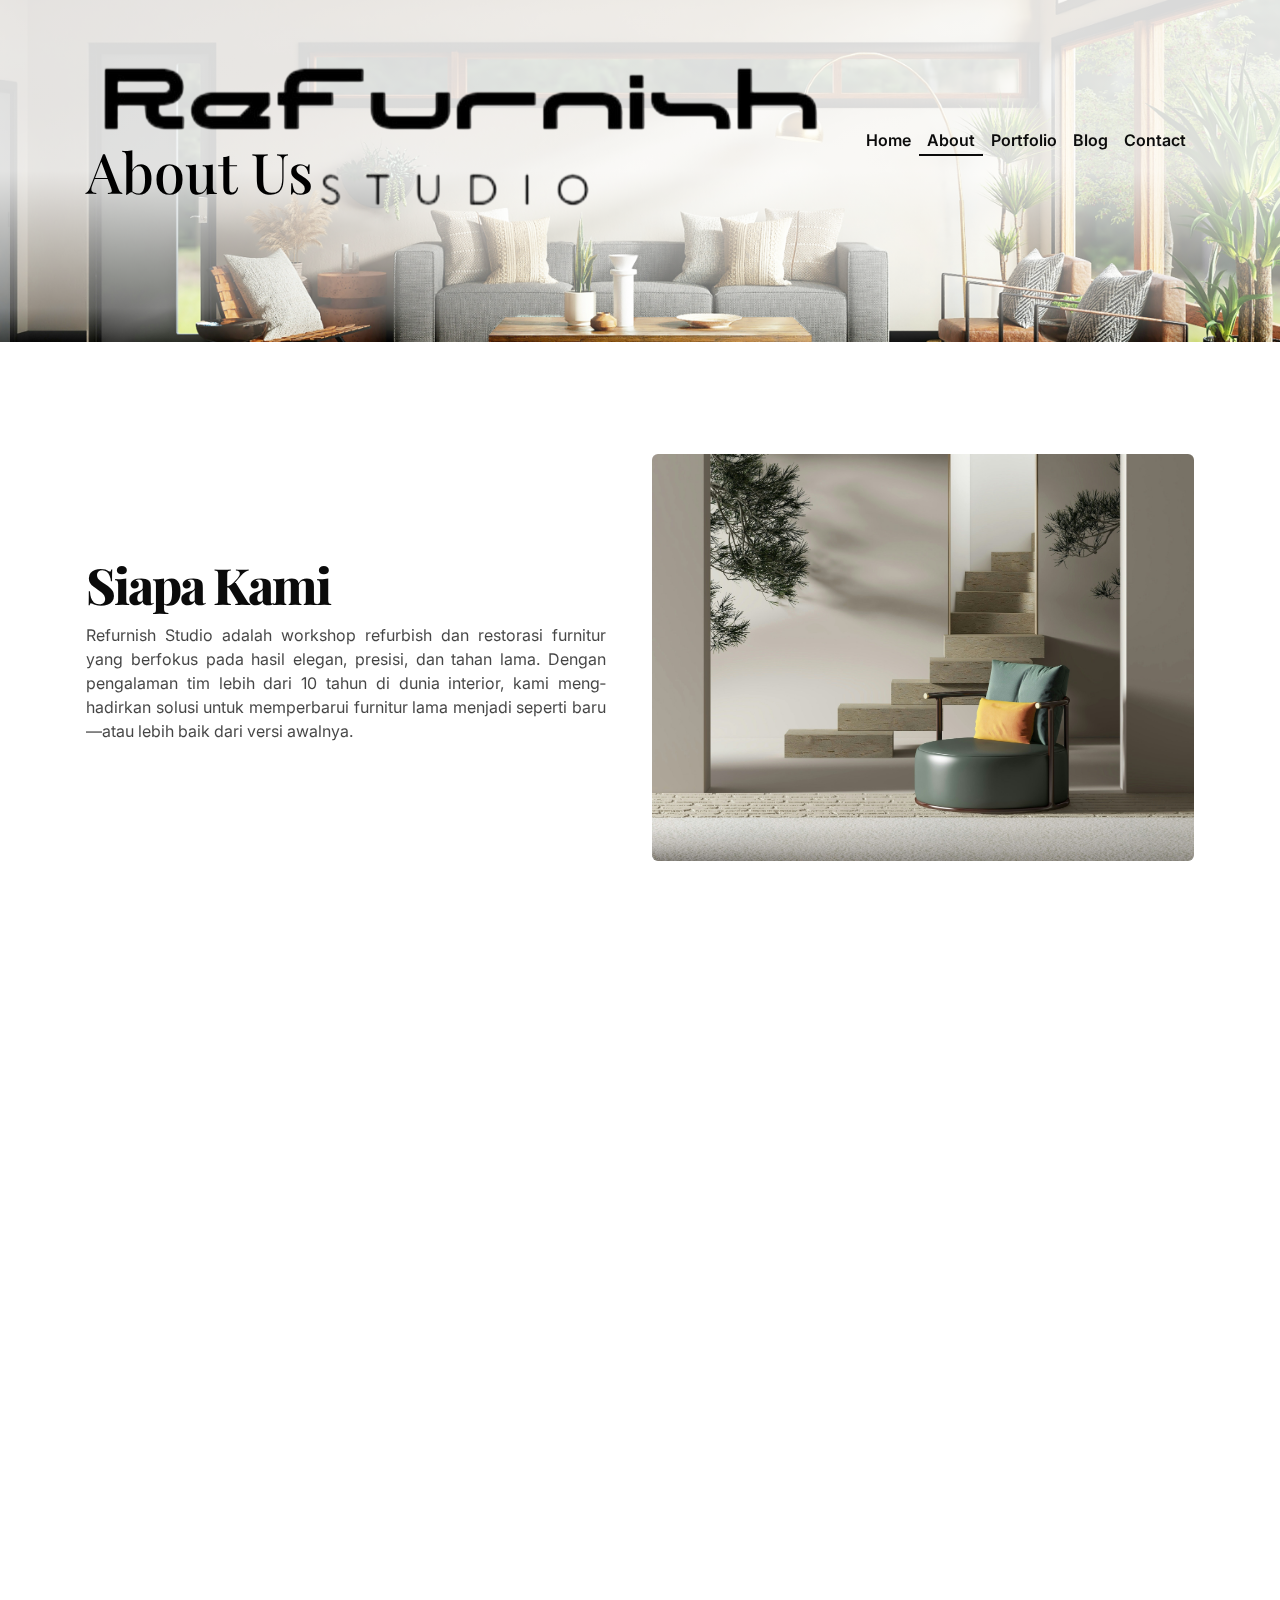
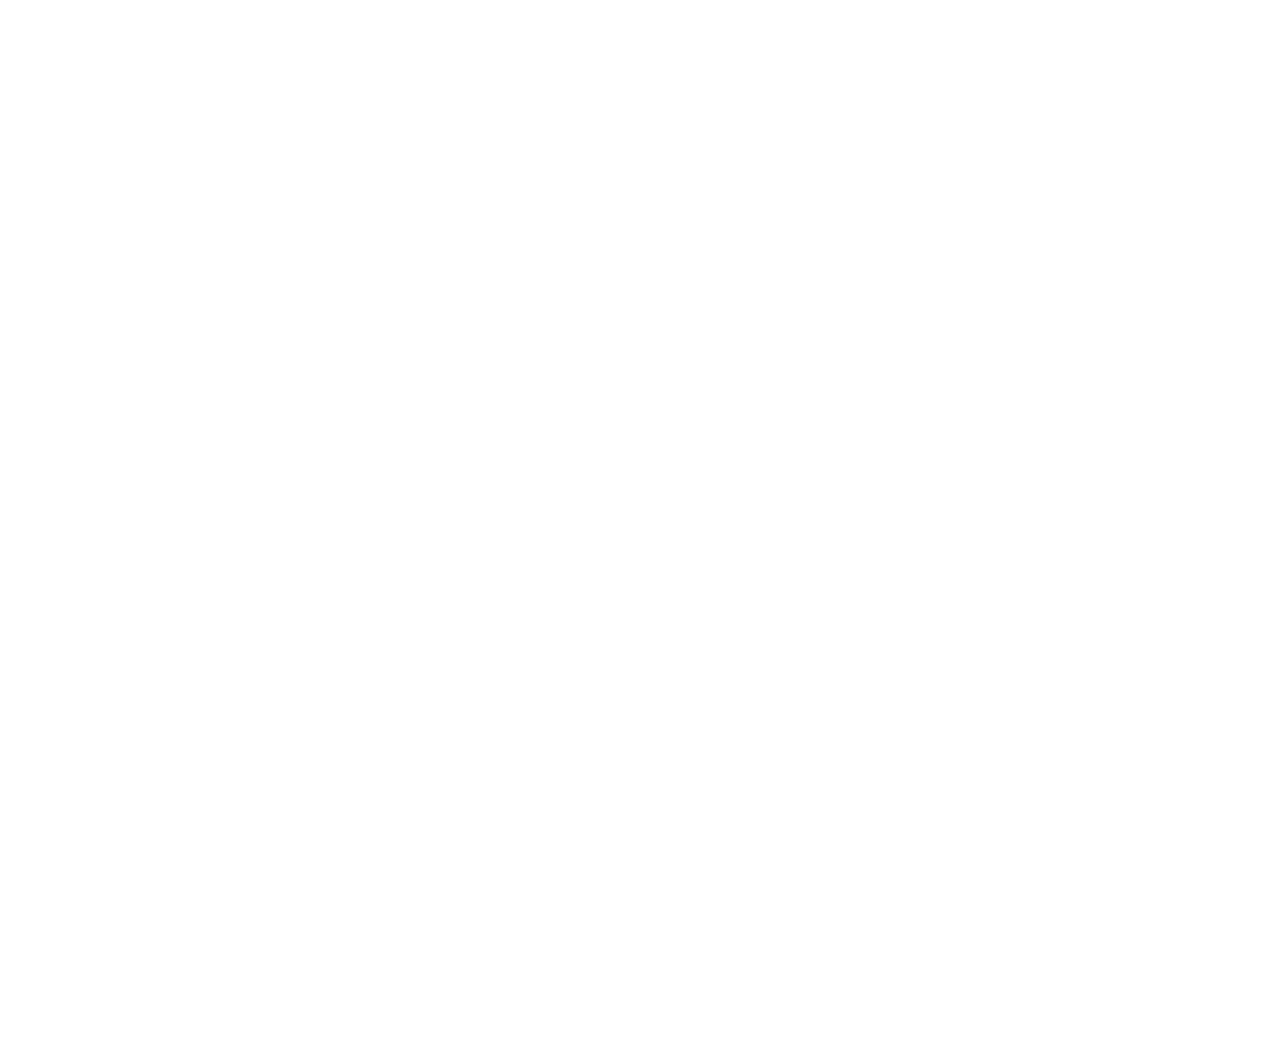
<file: about.html>
<!doctype html>
<html lang="en">
<head>
<meta charset="utf-8">
<meta name="viewport" content="width=device-width,initial-scale=1">
<title>About — Refurnish Studio</title>
<link rel="stylesheet" href="css/responsive.css">
<link href="https://cdn.jsdelivr.net/npm/bootstrap@5.3.0/dist/css/bootstrap.min.css" rel="stylesheet">
<link href="https://unpkg.com/aos@2.3.1/dist/aos.css" rel="stylesheet">
<link href="https://fonts.googleapis.com/css2?family=Inter:wght@300;400;600;800&family=Playfair+Display:wght@600;700&display=swap" rel="stylesheet">
<style>
:root{
            --text:#0b0b0b;
            --muted:#636363;
            --accent:#000;
            --space: clamp(18px, 2.5vw, 40px);
            --container-pad: 6rem;
        }
        html,body{height:100%;}
        body {
            font-family: "Inter", Arial, sans-serif;
            margin:0;
            padding:0;
            color:var(--text);
            background:#fff;
            -webkit-font-smoothing:antialiased;
            -moz-osx-font-smoothing:grayscale;
        }

        /* NAV - transparent, minimal */
        .navbar{
            background: transparent;
            position: absolute;
            top: 0;
            left: 0;
            right: 0;
            z-index: 50;
            padding: 1rem 0;
            transition: background .25s ease, backdrop-filter .25s ease;
        }
        .navbar.scrolled{
            background: rgba(255,255,255,0.95);
            backdrop-filter: blur(6px);
            box-shadow: 0 6px 18px rgba(15,15,15,0.06);
            /* make navbar stick to top when scrolled */
            position: fixed;
            top: 0;
            left: 0;
            right: 0;
            z-index: 9999;
            padding: .6rem 0;
        }
        .navbar-brand{ font-family: "Playfair Display", serif; font-weight:700; color:var(--text); letter-spacing: -0.5px; font-size:1.1rem;}
        .nav-link{ color:var(--text) !important; font-weight:600; padding: .6rem 1rem; }
        /* underline animation on hover / active */
        .nav-link{ position:relative; overflow:visible; }
        .nav-link::after{
            content: '';
            position: absolute;
            left: 50%;
            bottom: 6px;
            transform: translateX(-50%) scaleX(0);
            transform-origin: center;
            width: 100%;
            height: 2px;
            background: var(--text);
            transition: transform .18s ease, opacity .18s ease;
            opacity: 0;
        }
        .nav-link:hover::after, .nav-link:focus::after, .nav-link.active::after{
            transform: translateX(-50%) scaleX(1);
            opacity: 1;
        }

        /* HERO - left aligned, big typographic scale */
        .parallax-hero {
            /* Use local hero image for reliable loading */
            background-image: url('images/hero.jpg');
            background-repeat: no-repeat;
            background-color: #f5f5f5; /* fallback color while image loads */
            background-size: cover;
            background-position: center;
            min-height: 80vh;
            display:flex;
            align-items:center;
            color:var(--text);
            position:relative;
        }
        /* Parallax header */
        .parallax-hero{ background-image:url('images/hero.jpg'); background-size:cover; background-position:center; min-height:38vh; display:flex; align-items:center; position:relative; }
        .parallax-hero::before{ content:''; position:absolute; inset:0; background: linear-gradient(180deg, rgba(255,255,255,0.85) 50%, rgba(255,255,255,0.35) 90%, rgba(0,0,0,0) 100%); z-index:1; }
        .page-header{ position:relative; z-index:2; padding:4rem 0; color:#000000; }
        .page-title{ font-family:"Playfair Display", serif; font-size: clamp(28px, 6vw, 56px); margin:0; }
        .page-sub{ color:rgba(0, 0, 0, 0.9); max-width:780px; }
        
        .hero-intro p{ color:var(--text); font-size:1.05rem; margin-bottom:1.25rem; }
        .hero-intro .lead{ color:var(--text); font-size:1.05rem; margin-bottom:0.8rem; }
        .feature-list{ margin-top:1rem; color:var(--text); font-size:0.95rem; display:flex; gap:1.25rem; flex-wrap:wrap; list-style:none; padding:0; }
        .feature-list li{ display:flex; align-items:center; background: rgba(255,255,255,0.9); padding:6px 10px; border-radius:6px; box-shadow: 0 2px 6px rgba(10,10,10,0.03); }
        .feature-list li::before{ content:'•'; margin-right:8px; color:var(--text); font-weight:700; }

        /* Button - minimal outlined */
        .btn-custom {
            background:transparent;
            color:var(--text);
            border:1px solid var(--text);
            border-radius:2px;
            padding:10px 22px;
            font-weight:700;
            text-transform:uppercase;
            letter-spacing:1px;
            transition: background .18s ease, color .18s ease, transform .08s;
        }
        .btn-custom:hover{ background:var(--text); color:#fff; transform:translateY(-1px); }

        /* Sections - more whitespace, remove heavy overlays */
        .parallax-section { background-size:cover; background-position:center; min-height:60vh; display:flex; align-items:center; position:relative; }
        .parallax-section::before{ display:none; } /* keep imagery clean */

         /* About us layout - large left heading with right-side list */
        .about-section { background:#fff; color:#000; padding:6rem 0; }
        .about-hero { font-family: "Playfair Display", serif; font-weight:800; font-size: clamp(48px, 12vw, 50px); margin:0; letter-spacing:-2px; }
        .about-hero small { font-size: .35em; opacity:.8; vertical-align:super; margin-left:.25rem; }
        .about-desc { color:rgba(7, 7, 7, 0.75); max-width:520px; margin-left:0; margin-top:.5rem; text-align:justify; }
        /* mobile adjustments */
        @media (max-width:992px){
            .services-section{ padding:3rem 0; }
            .about-hero{ font-size: clamp(34px, 10vw, 80px); text-align:center; }
        }

        /* Services layout - grid cards */
        .services-section { background:#fff; color:#000; padding:3rem 0; }
        .services-hero { font-family: "Playfair Display", serif; font-weight:800; font-size: clamp(48px, 12vw, 70px); margin:0; letter-spacing:-2px; }
        .services-hero small { font-size: .35em; opacity:.8; vertical-align:super; margin-left:.25rem; }
        .service-card { background: #fff; border-radius: 12px; overflow: hidden; box-shadow: 0 6px 18px rgba(0,0,0,0.08); transition: transform .2s ease, box-shadow .2s ease; margin-bottom: 2rem; padding: 2rem; text-align: center; }
        .service-card:hover { transform: translateY(-6px); box-shadow: 0 12px 32px rgba(0,0,0,0.12); }
        .service-icon { font-size: 3rem; margin-bottom: 1rem; }
        .service-title { font-weight:700; font-size: 1.25rem; margin-bottom: 0.5rem; }
        .service-desc { color:rgba(7, 7, 7, 0.75); font-size: 0.95rem; line-height: 1.5; }
        /* mobile adjustments */
        @media (max-width:992px){
            .services-section{ padding:3rem 0; }
            .services-hero{ font-size: clamp(34px, 10vw, 80px); text-align:center; }
            .service-desc{ margin-left:0; text-align:left; }
            .service-index{ width:48px; flex:0 0 48px; }
        }

         /* portfolio layout - large left heading with right-side list */
        .portfolio-section { background:#fff; color:#000; padding:6rem 0; }
        .portfolio-hero { font-family: "Playfair Display", serif; font-weight:800; font-size: clamp(48px, 12vw, 50px); margin:0; letter-spacing:-2px; }
        .portfolio-hero small { font-size: .35em; opacity:.8; vertical-align:super; margin-left:.25rem; }
        .portfolio-desc { color:rgba(7, 7, 7, 0.75); max-width:520px; margin-left:0; margin-top:.35rem; text-align:left; }
        /* mobile adjustments */
        @media (max-width:992px){
            .services-section{ padding:3rem 0; }
            .about-hero{ font-size: clamp(34px, 10vw, 80px); text-align:center; }
        }

        .container.my-5{ padding-top:4rem; padding-bottom:4rem; }

        /* Portfolio - grid, no rounding */
        .portfolio-img { width:100%; height:260px; object-fit:cover; border-radius:0; display:block; }

        /* Testimonials - minimal card */
        .testimonial{ background:transparent; padding:1.25rem 0; border-bottom:1px solid #eee; color:var(--muted); margin-bottom:0.5rem; }

        /* Contact layout */
        .contact-section { padding: 5rem 0; }
        .contact-left { padding-right: 3rem; }
        .contact-left h2 { font-family: "Playfair Display", serif; font-weight:800; font-size:2rem; letter-spacing:1px; }
        .contact-sub { color:var(--muted); margin-bottom:1.25rem; font-size:1.05rem; }
        .contact-group h5 { font-weight:700; margin-top:1.25rem; margin-bottom:.5rem; }
        .contact-group p { margin:0 0 .6rem 0; color:var(--text); }
        .contact-map iframe { width:100%; height:520px; border:0; border-radius:8px; box-shadow: 0 8px 30px rgba(10,10,10,0.08); }
        .social-icons a { display:inline-block; width:38px; height:38px; line-height:38px; text-align:center; border-radius:6px; background:#111; color:#fff; margin-right:8px; }
        @media (max-width:768px){
            .parallax-hero { min-height:60vh; }
            .hero-intro h1{ font-size: clamp(28px, 10vw, 44px); }
            .navbar{ position:fixed; }
        }
        @media (max-width:992px){ .contact-left { padding-right:0; margin-bottom:1.5rem; } .contact-map iframe{ height:360px; } }

        /* Process / Alur Kerja */
        .process-section { padding:3rem 0; }
        .process-head { display:flex; align-items:flex-end; gap:1rem; margin-bottom:2rem; }
        .process-head h2{ font-family:"Playfair Display", serif; margin:0; font-size: clamp(28px,6vw,48px); }
        .process-steps{ position:relative; display:flex; gap:1.5rem; align-items:flex-start; justify-content:space-between; flex-wrap:wrap; padding:1rem 0 0 0; }
        .process-steps::before{ content:''; position:absolute; left:3rem; right:3rem; top:40px; height:2px; border-top:2px dashed rgba(0,0,0,0.07); z-index:1; }
        .step{ position:relative; z-index:2; flex:1 1 160px; min-width:140px; text-align:center; padding:0 1rem; }
        .step-icon{ width:64px; height:64px; border-radius:50%; background:#fff; display:inline-flex; align-items:center; justify-content:center; font-weight:800; color:var(--text); border:1px solid rgba(0,0,0,0.06); box-shadow:0 6px 18px rgba(10,10,10,0.04); margin-bottom:.65rem; }
        .step-title{ font-weight:700; margin:6px 0; font-size:1rem; }
        .step-desc{ color:var(--muted); font-size:.95rem; margin:0; }
        @media (max-width:768px){ .process-steps::before{ left:20px; right:20px; top:44px; } .step-icon{ width:54px; height:54px; } .step{ text-align:left; display:flex; gap:1rem; align-items:flex-start; } .step-title{ margin-top:6px; }
        }
     </style>
 </head>
 <body>
    <nav class="navbar navbar-expand-lg navbar-light">
        <div class="container">
            <a class="navbar-brand" href="index.html" data-aos="fade-down"><img src="images/logo.png" alt="Refurnish Studio" style="height: 2.1rem;"></a>
            <button class="navbar-toggler" type="button" data-bs-toggle="collapse" data-bs-target="#navbarNav" aria-controls="navbarNav" aria-expanded="false" aria-label="Toggle navigation">
                <span class="navbar-toggler-icon"></span>
            </button>
            <div class="collapse navbar-collapse" id="navbarNav">
                <ul class="navbar-nav ms-auto">
                    <li class="nav-item"><a class="nav-link " href="index.html" data-aos="fade-down" data-aos-delay="100">Home</a></li>
                    <li class="nav-item"><a class="nav-link active" href="about.html" data-aos="fade-down" data-aos-delay="200">About</a></li>
                    <li class="nav-item"><a class="nav-link" href="portfolio.html" data-aos="fade-down" data-aos-delay="400">Portfolio</a></li>
                    <li class="nav-item"><a class="nav-link" href="blog.html" data-aos="fade-down" data-aos-delay="500">Blog</a></li>
                    <li class="nav-item"><a class="nav-link" href="#contact" data-aos="fade-down" data-aos-delay="600">Contact</a></li>
                </ul>
            </div>
        </div>
    </nav>
    <script>
        // small script to toggle navbar background on scroll (match index)
        (function(){
            const nav = document.querySelector('.navbar');
            if(!nav) return;
            const onScroll = () => {
                if(window.scrollY > 40) {
                    if(!nav.classList.contains('scrolled')) {
                        document.body.style.paddingTop = nav.offsetHeight + 'px';
                    }
                    nav.classList.add('scrolled');
                } else {
                    nav.classList.remove('scrolled');
                    document.body.style.paddingTop = '';
                }
            };
            document.addEventListener('scroll', onScroll, {passive:true});
            window.addEventListener('resize', () => {
                if(nav.classList.contains('scrolled')) document.body.style.paddingTop = nav.offsetHeight + 'px';
            });
            onScroll();
        })();
    </script>
<header class="parallax-hero">
    <div class="container page-header" data-aos="fade-up">
        <h1 class="page-title">About Us</h1>
            </div>
</header>
<!-- about us section -->
 <div class="container my-5" data-aos="fade-up">
        <div class="row align-items-center">
            <div class="col-md-6" data-aos="fade-right">
                <h2 class="about-hero">Siapa Kami</h2>
                <p class="about-desc">Refurnish Studio adalah workshop refurbish dan restorasi furnitur yang berfokus pada hasil elegan, presisi, dan tahan lama. Dengan pengalaman tim lebih dari 10 tahun di dunia interior, kami menghadirkan solusi untuk memperbarui furnitur lama menjadi seperti baru—atau lebih baik dari versi awalnya.</p>
            </div>
            <div class="col-md-6" data-aos="fade-left">
                <img src="images/about.jpg" alt="About Us" class="img-fluid rounded">
            </div>
        </div>
    </div>

<!-- --- Services Section --- -->

    <section id="services" class="services-section" data-aos="fade-up">
        <div class="container">
            <div class="row justify-content-center">
                <div class="col-12 text-center mb-5">
                    <h2 class="services-hero">Services</h2>
                </div>
            </div>
            <div class="row gx-3 gy-4">
                <div class="col-lg-3 col-md-6">
                    <div class="service-card" data-aos="fade-up" data-aos-delay="100">
                        <div class="service-icon">🔧</div>
                        <div class="service-title">Refurnish Kayu</div>
                        <div class="service-desc">Repaint duco, repair, penggantian material, perbaikan struktur.</div>
                    </div>
                </div>
                <div class="col-lg-3 col-md-6">
                    <div class="service-card" data-aos="fade-up" data-aos-delay="200">
                        <div class="service-icon">🛋️</div>
                        <div class="service-title">Re-Upholstery (Ganti Kain + Busa)</div>
                        <div class="service-desc">Sofa, kursi makan, headboard, dan layanan penggantian busa/kain profesional.</div>
                    </div>
                </div>
                <div class="col-lg-3 col-md-6">
                    <div class="service-card" data-aos="fade-up" data-aos-delay="300">
                        <div class="service-icon">🎨</div>
                        <div class="service-title">Repaint / Refinishing</div>
                        <div class="service-desc">Finishing matte, satin, gloss, dan natural wood untuk hasil rapi dan tahan lama.</div>
                    </div>
                </div>
                <div class="col-lg-3 col-md-6">
                    <div class="service-card" data-aos="fade-up" data-aos-delay="400">
                        <div class="service-icon">⚙️</div>
                        <div class="service-title">Custom Modifikasi Furnitur</div>
                        <div class="service-desc">Tambah rak, pemendekan, penggantian kaki, atau redesign minor sesuai kebutuhan.</div>
                    </div>
                </div>

                <!-- Put button inside a column to avoid row overflow on small screens -->
                <div class="col-12 text-center">
                    <a href="https://wa.me/6282130001889" class="btn btn-custom btn-lg me-3">Cek Harga & Konsultasi</a>
                </div>
            </div>
        </div>
    </section>

<!-- Process / Alur Kerja -->
    <section id="process" class="process-section" data-aos="fade-up">
        <div class="container">
            <div class="process-head">
                <h2>Process</h2>
                <p class="mb-0" style="color:var(--muted);">Alur Kerja</p>
            </div>
            <div class="process-steps">
                <div class="step" data-aos="fade-up" data-aos-delay="100">
                    <div class="step-icon">1</div>
                    <div class="step-title">Kirim foto + ukuran</div>
                    <p class="step-desc">Kirim foto furnitur dan ukuran lengkap untuk estimasi awal.</p>
                </div>

                <div class="step" data-aos="fade-up" data-aos-delay="150">
                    <div class="step-icon">2</div>
                    <div class="step-title">Estimasi harga</div>
                    <p class="step-desc">Kami berikan perkiraan biaya berdasarkan gambar dan ukuran.</p>
                </div>

                <div class="step" data-aos="fade-up" data-aos-delay="200">
                    <div class="step-icon">3</div>
                    <div class="step-title">Survey (opsional)</div>
                    <p class="step-desc">Kunjungan survey bila diperlukan untuk detail teknis dan akses.</p>
                </div>

                <div class="step" data-aos="fade-up" data-aos-delay="250">
                    <div class="step-icon">4</div>
                    <div class="step-title">Proses workshop</div>
                    <p class="step-desc">Pengerjaan di workshop oleh tim tukang berpengalaman.</p>
                </div>

                <div class="step" data-aos="fade-up" data-aos-delay="300">
                    <div class="step-icon">5</div>
                    <div class="step-title">QC + pengiriman kembali</div>
                    <p class="step-desc">Quality control dan pengiriman kembali ke lokasi Anda.</p>
                </div>
            </div>
        </div>
    </section>

<!-- contact section -->
<section id="contact" class="contact-section bg-light">
        <div class="container">
            <div class="row align-items-start">
                <div class="col-lg-5 contact-left" data-aos="fade-right">
                    <h2>CONTACT US</h2>
                    <p class="contact-sub">Let's Create Together</p>

                    <div class="contact-group">
                        <h5>Get In Touch</h5>
                        <p>082130001889</p>
                        <p>Instagram: refurnish.studio</p>
                    </div>

                    <div class="contact-group">
                        <h5>Address</h5>
                        <p>Jl. Ciwaruga No.10, Ciwaruga, Kec. Parongpong,<br>Kabupaten Bandung Barat, Jawa Barat 40559</p>
                    </div>

                    <div class="contact-group">
                        <h5>Hours</h5>
                        <p>Monday – Sunday&nbsp;&nbsp; : &nbsp;08:00 – 17:00</p>
                    </div>

                </div>

                <div class="col-lg-7 contact-map" data-aos="fade-left">
                    <iframe src="https://www.google.com/maps?q=Jl.%20Ciwaruga%20No.10%2C%20Ciwaruga%2C%20Parongpong%2C%20Bandung%20Barat%20Indonesia&output=embed" allowfullscreen="" loading="lazy" referrerpolicy="no-referrer-when-downgrade"></iframe>
                </div>
            </div>
        </div>
    </section>

<footer class="bg-dark text-white text-center py-4">
        <div class="container">
            <p>&copy; 2025 Refurnish Studio. All rights reserved.</p>
            <div>
                <a href="https://www.instagram.com/refurnish.studio/?utm_source=ig_web_button_share_sheet" class="text-white me-3">Instagram</a>
            </div>
        </div>
    </footer>

<script src="https://unpkg.com/aos@2.3.1/dist/aos.js"></script>
<script>AOS.init();</script>
<script src="https://cdn.jsdelivr.net/npm/bootstrap@5.3.0/dist/js/bootstrap.bundle.min.js"></script>
</body>
</html>
</file>
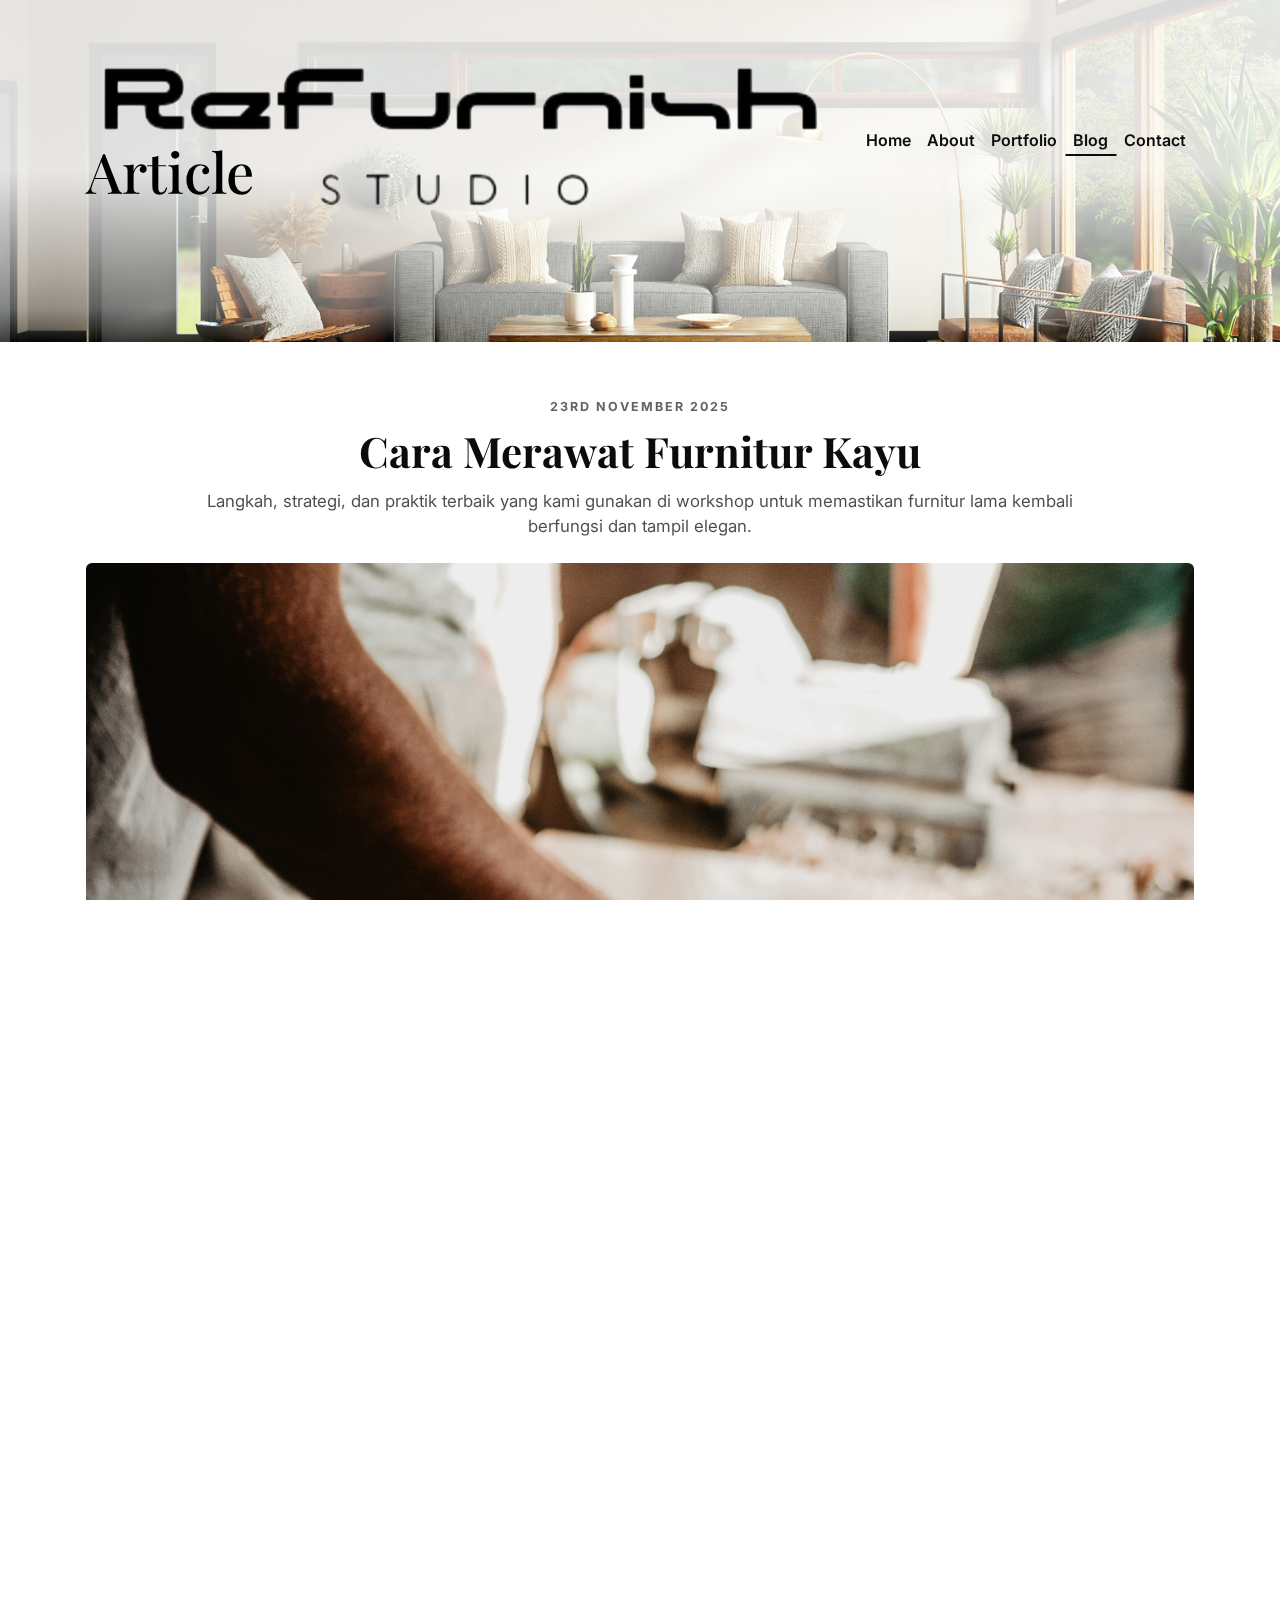
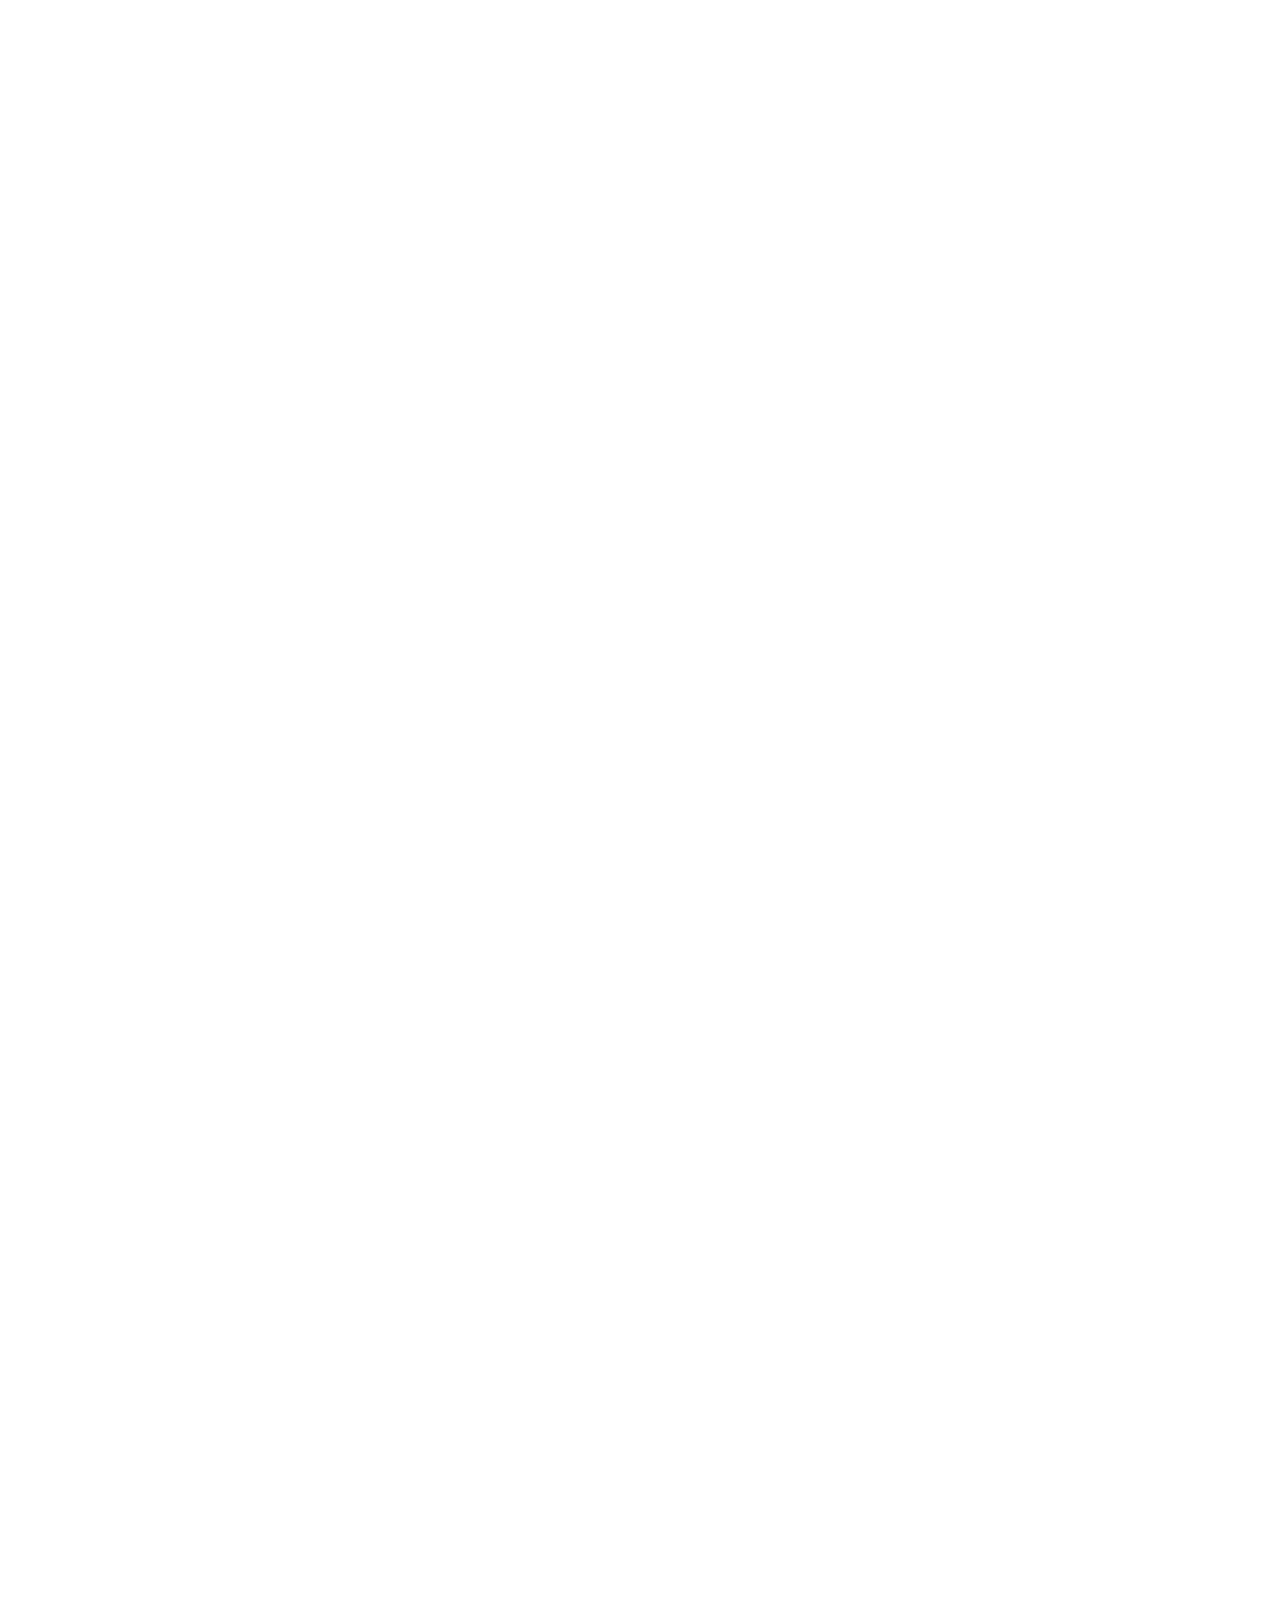
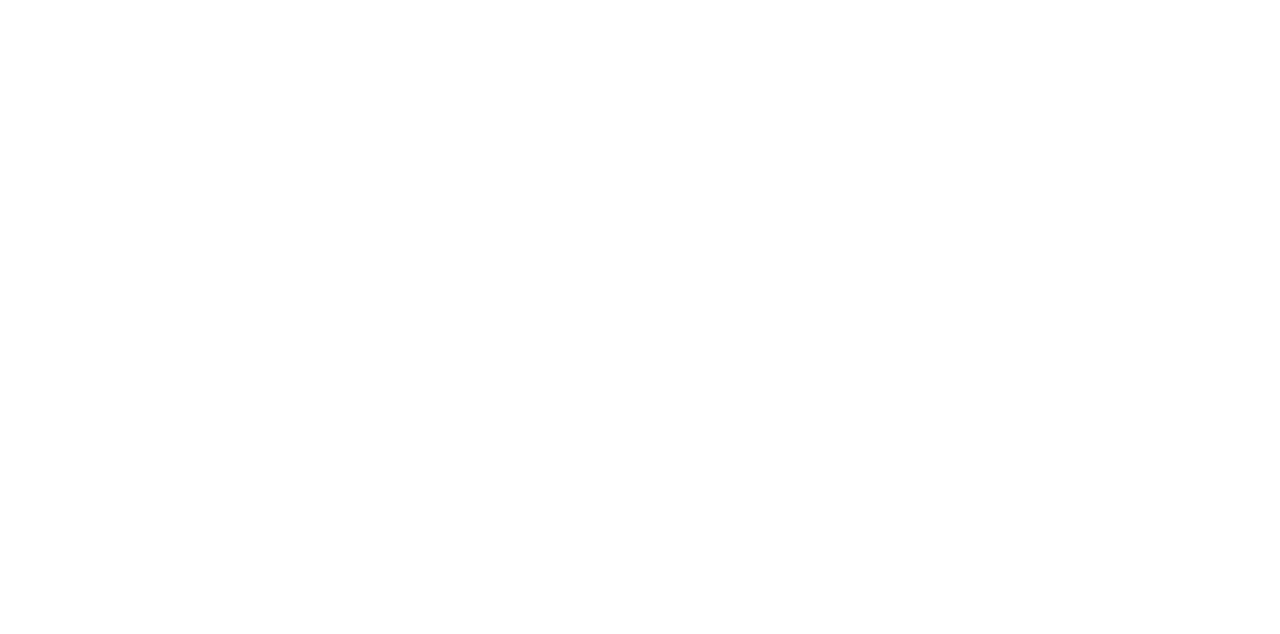
<file: article.html>
<!doctype html>
<html lang="en">
<head>
<meta charset="utf-8">
<meta name="viewport" content="width=device-width,initial-scale=1">
<title>Article — Refurnish Studio</title>
<link rel="stylesheet" href="css/responsive.css">
<link href="https://cdn.jsdelivr.net/npm/bootstrap@5.3.0/dist/css/bootstrap.min.css" rel="stylesheet">
<link href="https://unpkg.com/aos@2.3.1/dist/aos.css" rel="stylesheet">
<link href="https://fonts.googleapis.com/css2?family=Inter:wght@300;400;600;800&family=Playfair+Display:wght@600;700&display=swap" rel="stylesheet">
<style>
:root{
    --text:#0b0b0b;
    --muted:#636363;
    --accent:#000;
    --space: clamp(18px, 2.5vw, 40px);
    --container-pad: 6rem;
}
html,body{height:100%;}
body {
    font-family: "Inter", Arial, sans-serif;
    margin:0;
    padding:0;
    color:var(--text);
    background:#fff;
    -webkit-font-smoothing:antialiased;
    -moz-osx-font-smoothing:grayscale;
}

/* NAV - transparent, minimal (kept same as source) */
.navbar{
    background: transparent;
    position: absolute;
    top: 0;
    left: 0;
    right: 0;
    z-index: 50;
    padding: 1rem 0;
    transition: background .25s ease, backdrop-filter .25s ease;
}
.navbar.scrolled{
    background: rgba(255,255,255,0.95);
    backdrop-filter: blur(6px);
    box-shadow: 0 6px 18px rgba(15,15,15,0.06);
    position: fixed;
    top: 0;
    left: 0;
    right: 0;
    z-index: 9999;
    padding: .6rem 0;
}
.navbar-brand{ font-family: "Playfair Display", serif; font-weight:700; color:var(--text); letter-spacing: -0.5px; font-size:1.1rem;}
.nav-link{ color:var(--text) !important; font-weight:600; padding: .6rem 1rem; }
.nav-link{ position:relative; overflow:visible; }
.nav-link::after{
    content: '';
    position: absolute;
    left: 50%;
    bottom: 6px;
    transform: translateX(-50%) scaleX(0);
    transform-origin: center;
    width: 100%;
    height: 2px;
    background: var(--text);
    transition: transform .18s ease, opacity .18s ease;
    opacity: 0;
}
.nav-link:hover::after, .nav-link:focus::after, .nav-link.active::after{
    transform: translateX(-50%) scaleX(1);
    opacity: 1;
}

/* HERO - left aligned, big typographic scale (kept same visual hero) */
.parallax-hero {
    background-image: url('images/hero.jpg');
    background-repeat: no-repeat;
    background-color: #f5f5f5;
    background-size: cover;
    background-position: center;
    min-height: 80vh;
    display:flex;
    align-items:center;
    color:var(--text);
    position:relative;
}
.parallax-hero{ background-image:url('images/hero.jpg'); background-size:cover; background-position:center; min-height:38vh; display:flex; align-items:center; position:relative; }
.parallax-hero::before{ content:''; position:absolute; inset:0; background: linear-gradient(180deg, rgba(255,255,255,0.85) 50%, rgba(255,255,255,0.35) 90%, rgba(0,0,0,0) 100%); z-index:1; }
.page-header{ position:relative; z-index:2; padding:4rem 0; color:#000000; }
.page-title{ font-family:"Playfair Display", serif; font-size: clamp(28px, 6vw, 56px); margin:0; }
.page-sub{ color:rgba(0, 0, 0, 0.9); max-width:780px; }

.hero-intro p{ color:var(--text); font-size:1.05rem; margin-bottom:1.25rem; }
.hero-intro .lead{ color:var(--text); font-size:1.05rem; margin-bottom:0.8rem; }
.feature-list{ margin-top:1rem; color:var(--text); font-size:0.95rem; display:flex; gap:1.25rem; flex-wrap:wrap; list-style:none; padding:0; }
.feature-list li{ display:flex; align-items:center; background: rgba(255,255,255,0.9); padding:6px 10px; border-radius:6px; box-shadow: 0 2px 6px rgba(10,10,10,0.03); }
.feature-list li::before{ content:'•'; margin-right:8px; color:var(--text); font-weight:700; }

/* Button - minimal outlined */
.btn-custom {
    background:transparent;
    color:var(--text);
    border:1px solid var(--text);
    border-radius:2px;
    padding:10px 22px;
    font-weight:700;
    text-transform:uppercase;
    letter-spacing:1px;
    transition: background .18s ease, color .18s ease, transform .08s;
}
.btn-custom:hover{ background:var(--text); color:#fff; transform:translateY(-1px); }

/* Sections - more whitespace */
.parallax-section { background-size:cover; background-position:center; min-height:60vh; display:flex; align-items:center; position:relative; }
.parallax-section::before{ display:none; }

/* Keep original about/services/process/portfolio styles (if present) */
.about-section { background:#fff; color:#000; padding:6rem 0; }
.about-hero { font-family: "Playfair Display", serif; font-weight:800; font-size: clamp(48px, 12vw, 50px); margin:0; letter-spacing:-2px; }
.about-hero small { font-size: .35em; opacity:.8; vertical-align:super; margin-left:.25rem; }
.about-desc { color:rgba(7, 7, 7, 0.75); max-width:520px; margin-left:0; margin-top:.35rem; text-align:left; }

/* ARTICLE-specific styles */
.article-meta { text-transform:uppercase; letter-spacing:2px; font-size:.78rem; color:var(--muted); margin-bottom:.6rem; font-weight:700; }
.article-title { font-family:"Playfair Display", serif; font-weight:700; font-size: clamp(28px, 5.5vw, 42px); margin: 0 0 12px 0; text-align:center; }
.article-lead { color:rgba(0,0,0,0.7); text-align:center; max-width:880px; margin:0 auto 22px auto; font-size:1.05rem; }
.article-hero-img { width:100%; height:420px; object-fit:cover; display:block; margin:0 auto; }

.article-container { padding:3.5rem 0 6rem 0; }
.article-content { font-size:1rem; color:rgba(12,12,12,0.9); line-height:1.85; }
.article-content h3 { font-family:"Playfair Display", serif; font-weight:700; margin-top:1.6rem; margin-bottom:.6rem; }
.article-content p { margin-bottom:1rem; color:rgba(12,12,12,0.9); }

/* Contact layout */
        .contact-section { padding: 5rem 0; }
        .contact-left { padding-right: 3rem; }
        .contact-left h2 { font-family: "Playfair Display", serif; font-weight:800; font-size:2rem; letter-spacing:1px; }
        .contact-sub { color:var(--muted); margin-bottom:1.25rem; font-size:1.05rem; }
        .contact-group h5 { font-weight:700; margin-top:1.25rem; margin-bottom:.5rem; }
        .contact-group p { margin:0 0 .6rem 0; color:var(--text); }
        .contact-map iframe { width:100%; height:520px; border:0; border-radius:8px; box-shadow: 0 8px 30px rgba(10,10,10,0.08); }
        .social-icons a { display:inline-block; width:38px; height:38px; line-height:38px; text-align:center; border-radius:6px; background:#111; color:#fff; margin-right:8px; }
        @media (max-width:768px){
            .parallax-hero { min-height:60vh; }
            .hero-intro h1{ font-size: clamp(28px, 10vw, 44px); }
            .navbar{ position:fixed; }
        }
        @media (max-width:992px){ .contact-left { padding-right:0; margin-bottom:1.5rem; } .contact-map iframe{ height:360px; } }

/* Sidebar */
.sidebar { padding-left:2rem; }
.sidebar .card { border:1px solid rgba(0,0,0,0.06); border-radius:6px; padding:1rem; background:#fff; }
.detail-row { display:flex; justify-content:space-between; padding:.45rem 0; border-bottom:1px solid rgba(0,0,0,0.04); color:var(--muted); font-size:.95rem; }
.detail-row:last-child{ border-bottom:0; }
.author-card { display:flex; gap:1rem; align-items:center; }
.author-avatar { width:64px; height:64px; border-radius:8px; object-fit:cover; }

/* Social share vertical on large screens */
.share-vertical { position:sticky; top:120px; display:flex; flex-direction:column; gap:.5rem; align-items:flex-start; }
.share-vertical a { color:var(--muted); font-weight:700; font-size:.82rem; text-decoration:none; padding:6px 0; }
.share-label { writing-mode:vertical-rl; transform:rotate(180deg); font-size:.7rem; color:var(--muted); }

/* small screens adjustments */
@media (max-width:992px){
    .article-hero-img { height:260px; }
    .sidebar { padding-left:0; margin-top:1.5rem; }
    .share-vertical{ display:none; }
}
@media (max-width:768px){
    .parallax-hero { min-height:60vh; }
    .navbar{ position:fixed; }
}
</style>
</head>
<body>
   <nav class="navbar navbar-expand-lg">
        <div class="container">
            <a class="navbar-brand" href="index.html" data-aos="fade-down"><img src="images/logo.png" alt="Refurnish Studio" style="height: 2.1rem;"></a>
            <button class="navbar-toggler" type="button" data-bs-toggle="collapse" data-bs-target="#navbarNav">
                <span class="navbar-toggler-icon"></span>
            </button>
            <div class="collapse navbar-collapse" id="navbarNav">
                <ul class="navbar-nav ms-auto">
                    <li class="nav-item"><a class="nav-link" href="index.html" data-aos="fade-down" data-aos-delay="100">Home</a></li>
                    <li class="nav-item"><a class="nav-link" href="about.html" data-aos="fade-down" data-aos-delay="200">About</a></li>
                    <li class="nav-item"><a class="nav-link" href="portfolio.html" data-aos="fade-down" data-aos-delay="400">Portfolio</a></li>
                    <li class="nav-item"><a class="nav-link active" href="blog.html" data-aos="fade-down" data-aos-delay="500">Blog</a></li>
                    <li class="nav-item"><a class="nav-link" href="#contact" data-aos="fade-down" data-aos-delay="600">Contact</a></li>
                </ul>
            </div>
        </div>
    </nav>
    <script>
        // small script to toggle navbar background on scroll (match index)
        (function(){
            const nav = document.querySelector('.navbar');
            if(!nav) return;
            const onScroll = () => {
                if(window.scrollY > 40) {
                    if(!nav.classList.contains('scrolled')) {
                        document.body.style.paddingTop = nav.offsetHeight + 'px';
                    }
                    nav.classList.add('scrolled');
                } else {
                    nav.classList.remove('scrolled');
                    document.body.style.paddingTop = '';
                }
            };
            document.addEventListener('scroll', onScroll, {passive:true});
            window.addEventListener('resize', () => {
                if(nav.classList.contains('scrolled')) document.body.style.paddingTop = nav.offsetHeight + 'px';
            });
            onScroll();
        })();
    </script>

<header class="parallax-hero">
    <div class="container page-header" data-aos="fade-up">
        <h1 class="page-title">Article</h1>
            </div>
</header>

<!-- ARTICLE HERO -->
<section class="container article-container" data-aos="fade-up">
    <div class="text-center mb-4">
        <div class="article-meta">23rd November 2025</div>
        <h2 class="article-title">Cara Merawat Furnitur Kayu</h2>
        <p class="article-lead">Langkah, strategi, dan praktik terbaik yang kami gunakan di workshop untuk memastikan furnitur lama kembali berfungsi dan tampil elegan.</p>
    </div>

    <div class="mb-5">
        <img src="images/blog1.jpg" alt="Workshop Table" class="article-hero-img rounded" />
    </div>

    <div class="row">
        
        <!-- Main article -->
        <div class="col-lg-7">
            <article class="article-content" data-aos="fade-up">
                <h3>Memahami Kondisi Saat Ini</h3>
                <p>Langkah pertama sebelum memulai proses refurbish adalah memahami kondisi furnitur—struktur, bahan, kerusakan, serta nilai estetika yang masih dapat dipertahankan. Dokumenasi foto dan pengukuran lengkap sangat membantu tim workshop untuk menilai estimasi waktu dan biaya pekerjaan.</p>

                <h3>Menyusun Strategi Refurnish</h3>
                <p>Setelah evaluasi awal, kami menyusun strategi: apakah perlu penggantian komponen, perkuatan struktur, atau cukup dilakukan perbaikan permukaan seperti repaint atau refinishing. Kami selalu mempertimbangkan keseimbangan antara mempertahankan karakter aslinya dan meningkatkan fungsi serta kenyamanan.</p>

                <h3>Material & Finishing</h3>
                <p>Pemilihan material pengganti (kayu, busa, kain) dan jenis finishing menentukan hasil akhir dan daya tahan furnitur. Untuk hasil yang elegan dan tahan lama, kami menggunakan lapisan pelindung yang sesuai, serta teknik aplikatif yang teruji di workshop kami.</p>

                <h3>Proses Workshop & Quality Control</h3>
                <p>Semua tahapan dipantau ketat oleh tim kami: dari pemisahan komponen, perbaikan struktural, pengamplasan, pengecatan/finishing, sampai pemasangan ulang upholstery. Quality control dilakukan sebelum pengiriman agar hasil sesuai ekspektasi dan aman digunakan.</p>

                <h3>Perawatan Pasca-Servis</h3>
                <p>Setiap pekerjaan kami sertai rekomendasi perawatan untuk memperpanjang usia pakai furnitur. Hal ini meliputi panduan penggunaan, pembersihan, dan tips restorasi ringan agar tampilan tetap optimal.</p>

                <p style="margin-top:2rem; color:var(--muted); font-size:.95rem;">Semoga panduan singkat ini membantu Anda memahami proses dan nilai dari refurbish furnitur. Jika tertarik, kirim foto furnitur Anda untuk estimasi gratis.</p>
            </article>
        </div>

        <!-- Sidebar -->
        <div class="col-lg-4">
            <aside class="sidebar" data-aos="fade-left">
                <div class="card mb-3">
                    <div class="detail-row">
                        <div>DATE</div>
                        <div>23rd November 2025</div>
                    </div>
                    <div class="detail-row">
                        <div>CATEGORY</div>
                        <div>Workshop / Tips</div>
                    </div>
                </div>
                
                <div class="card">
                    <div style="font-weight:700; margin-bottom:.6rem;">Need help with your piece?</div>
                    <p style="color:var(--muted); margin-bottom:1rem;">Kirim foto dan ukuran furnitur Anda, kami akan bantu estimasi dan rekomendasi perawatan atau refurbish.</p>
                    <a href="#contact" class="btn btn-custom">Get in touch</a>
                </div>
            </aside>
        </div>
    </div>
</section>

<!-- contact section -->
    <section id="contact" class="contact-section bg-light" data-aos="fade-up">
        <div class="container">
            <div class="row align-items-start">
                <div class="col-lg-5 contact-left" data-aos="fade-right">
                    <h2>CONTACT US</h2>
                    <p class="contact-sub">Let's Create Together</p>

                    <div class="contact-group">
                        <h5>Get In Touch</h5>
                        <p>082130001889</p>
                        <p>Instagram: refurnish.studio</p>
                    </div>

                    <div class="contact-group">
                        <h5>Address</h5>
                        <p>Jl. Ciwaruga No.10, Ciwaruga, Kec. Parongpong,<br>Kabupaten Bandung Barat, Jawa Barat 40559</p>
                    </div>

                    <div class="contact-group">
                        <h5>Hours</h5>
                        <p>Monday – Sunday&nbsp;&nbsp; : &nbsp;08:00 – 17:00</p>
                    </div>

                </div>

                <div class="col-lg-7 contact-map" data-aos="fade-left">
                    <!-- Embedded Google Map (use a stable query-based embed) -->
                    <iframe src="https://www.google.com/maps?q=Jl.%20Ciwaruga%20No.10%2C%20Ciwaruga%2C%20Parongpong%2C%20Bandung%20Barat%20Indonesia&output=embed" allowfullscreen="" loading="lazy" referrerpolicy="no-referrer-when-downgrade"></iframe>
                </div>
            </div>
        </div>
    </section>

<footer class="bg-dark text-white text-center py-4">
        <div class="container">
            <p>&copy; 2025 Refurnish Studio. All rights reserved.</p>
            <div>
                <a href="https://www.instagram.com/refurnish.studio/?utm_source=ig_web_button_share_sheet" class="text-white me-3">Instagram</a>
            </div>
        </div>
    </footer>

<script src="https://unpkg.com/aos@2.3.1/dist/aos.js"></script>
<script>AOS.init();</script>
<script src="https://cdn.jsdelivr.net/npm/bootstrap@5.3.0/dist/js/bootstrap.bundle.min.js"></script>
<script>
// Dynamic article content based on URL parameter
(function(){
    const urlParams = new URLSearchParams(window.location.search);
    const postId = urlParams.get('id');

    const articles = {
        post1: {
            title: 'Cara Merawat Furnitur Kayu',
            lead: 'Langkah, strategi, dan praktik terbaik yang kami gunakan di workshop untuk memastikan furnitur lama kembali berfungsi dan tampil elegan.',
            image: 'images/blog1.jpg',
            meta: '23rd November 2025',
            content: `
                <h3>Memahami Kondisi Saat Ini</h3>
                <p>Langkah pertama sebelum memulai proses refurbish adalah memahami kondisi furnitur—struktur, bahan, kerusakan, serta nilai estetika yang masih dapat dipertahankan. Dokumenasi foto dan pengukuran lengkap sangat membantu tim workshop untuk menilai estimasi waktu dan biaya pekerjaan.</p>
                <h3>Menyusun Strategi Refurnish</h3>
                <p>Setelah evaluasi awal, kami menyusun strategi: apakah perlu penggantian komponen, perkuatan struktur, atau cukup dilakukan perbaikan permukaan seperti repaint atau refinishing. Kami selalu mempertimbangkan keseimbangan antara mempertahankan karakter aslinya dan meningkatkan fungsi serta kenyamanan.</p>
                <h3>Material & Finishing</h3>
                <p>Pemilihan material pengganti (kayu, busa, kain) dan jenis finishing menentukan hasil akhir dan daya tahan furnitur. Untuk hasil yang elegan dan tahan lama, kami menggunakan lapisan pelindung yang sesuai, serta teknik aplikatif yang teruji di workshop kami.</p>
                <h3>Proses Workshop & Quality Control</h3>
                <p>Semua tahapan dipantau ketat oleh tim kami: dari pemisahan komponen, perbaikan struktural, pengamplasan, pengecatan/finishing, sampai pemasangan ulang upholstery. Quality control dilakukan sebelum pengiriman agar hasil sesuai ekspektasi dan aman digunakan.</p>
                <h3>Perawatan Pasca-Servis</h3>
                <p>Setiap pekerjaan kami sertai rekomendasi perawatan untuk memperpanjang usia pakai furnitur. Hal ini meliputi panduan penggunaan, pembersihan, dan tips restorasi ringan agar tampilan tetap optimal.</p>
                <p style="margin-top:2rem; color:var(--muted); font-size:.95rem;">Semoga panduan singkat ini membantu Anda memahami proses dan nilai dari refurbish furnitur. Jika tertarik, kirim foto furnitur Anda untuk estimasi gratis.</p>
            `
        },
        post2: {
            title: 'Perbedaan Duco vs HPL',
            lead: 'Teknik persiapan, priming, dan finishing agar hasil cat rapi dan tahan lama.',
            image: 'images/blog2.jpg',
            meta: '15th December 2025',
            content: `
                <h3>Apa Itu Duco?</h3>
                <p>Duco adalah jenis cat berbasis nitrocellulose yang memberikan hasil finishing glossy dan tahan lama. Cocok untuk furnitur kayu yang ingin tampil elegan dan mudah dibersihkan.</p>
                <h3>Apa Itu HPL?</h3>
                <p>HPL (High Pressure Laminate) adalah lapisan sintetis yang ditempelkan pada permukaan kayu, memberikan tampilan matte atau glossy dengan variasi warna dan tekstur yang luas.</p>
                <h3>Perbedaan Utama</h3>
                <p>Duco lebih fleksibel untuk custom warna, sementara HPL lebih tahan gores dan air. Pilih berdasarkan kebutuhan estetika dan fungsi.</p>
                <p style="margin-top:2rem; color:var(--muted); font-size:.95rem;">Konsultasikan dengan tim kami untuk rekomendasi terbaik.</p>
            `
        },
        post3: {
            title: 'Kapan Sebaiknya Refurbish Sofa',
            lead: 'Teknik persiapan, priming, dan finishing agar hasil cat rapi dan tahan lama.',
            image: 'images/blog3.jpg',
            meta: '10th December 2025',
            content: `
                <h3>Tanda-Tanda Sofa Perlu Refurbish</h3>
                <p>Jika kain upholstery sobek, busa empuk aus, atau struktur kayu longgar, saatnya refurbish untuk mengembalikan kenyamanan dan estetika.</p>
                <h3>Manfaat Refurbish</h3>
                <p>Menghemat biaya dibanding beli baru, memperpanjang usia pakai, dan menyesuaikan dengan gaya rumah modern.</p>
                <h3>Proses Refurbish Sofa</h3>
                <p>Mulai dari pembersihan, penggantian kain dan busa, perbaikan struktur, hingga finishing akhir.</p>
                <p style="margin-top:2rem; color:var(--muted); font-size:.95rem;">Hubungi kami untuk konsultasi gratis.</p>
            `
        },
        post4: {
            title: 'Trend Warna Furniture 2025',
            lead: 'Teknik persiapan, priming, dan finishing agar hasil cat rapi dan tahan lama.',
            image: 'images/blog4.jpg',
            meta: '5th December 2025',
            content: `
                <h3>Warna Netral yang Abadi</h3>
                <p>Putih, abu-abu, dan coklat tetap populer untuk tampilan bersih dan timeless.</p>
                <h3>Aksen Warna Hangat</h3>
                <p>Teracotta, mustard, dan biru navy menambah karakter tanpa berlebihan.</p>
                <h3>Tips Memilih Warna</h3>
                <p>Sesuaikan dengan palet warna ruangan dan pencahayaan alami.</p>
                <p style="margin-top:2rem; color:var(--muted); font-size:.95rem;">Lihat portfolio kami untuk inspirasi.</p>
            `
        }
    };

    if (postId && articles[postId]) {
        const article = articles[postId];
        document.querySelector('.article-meta').textContent = article.meta;
        document.querySelector('.article-title').textContent = article.title;
        document.querySelector('.article-lead').textContent = article.lead;
        document.querySelector('.article-hero-img').src = article.image;
        document.querySelector('.article-content').innerHTML = article.content;
    }
    
})();

</script>
</body>
</html>
</file>
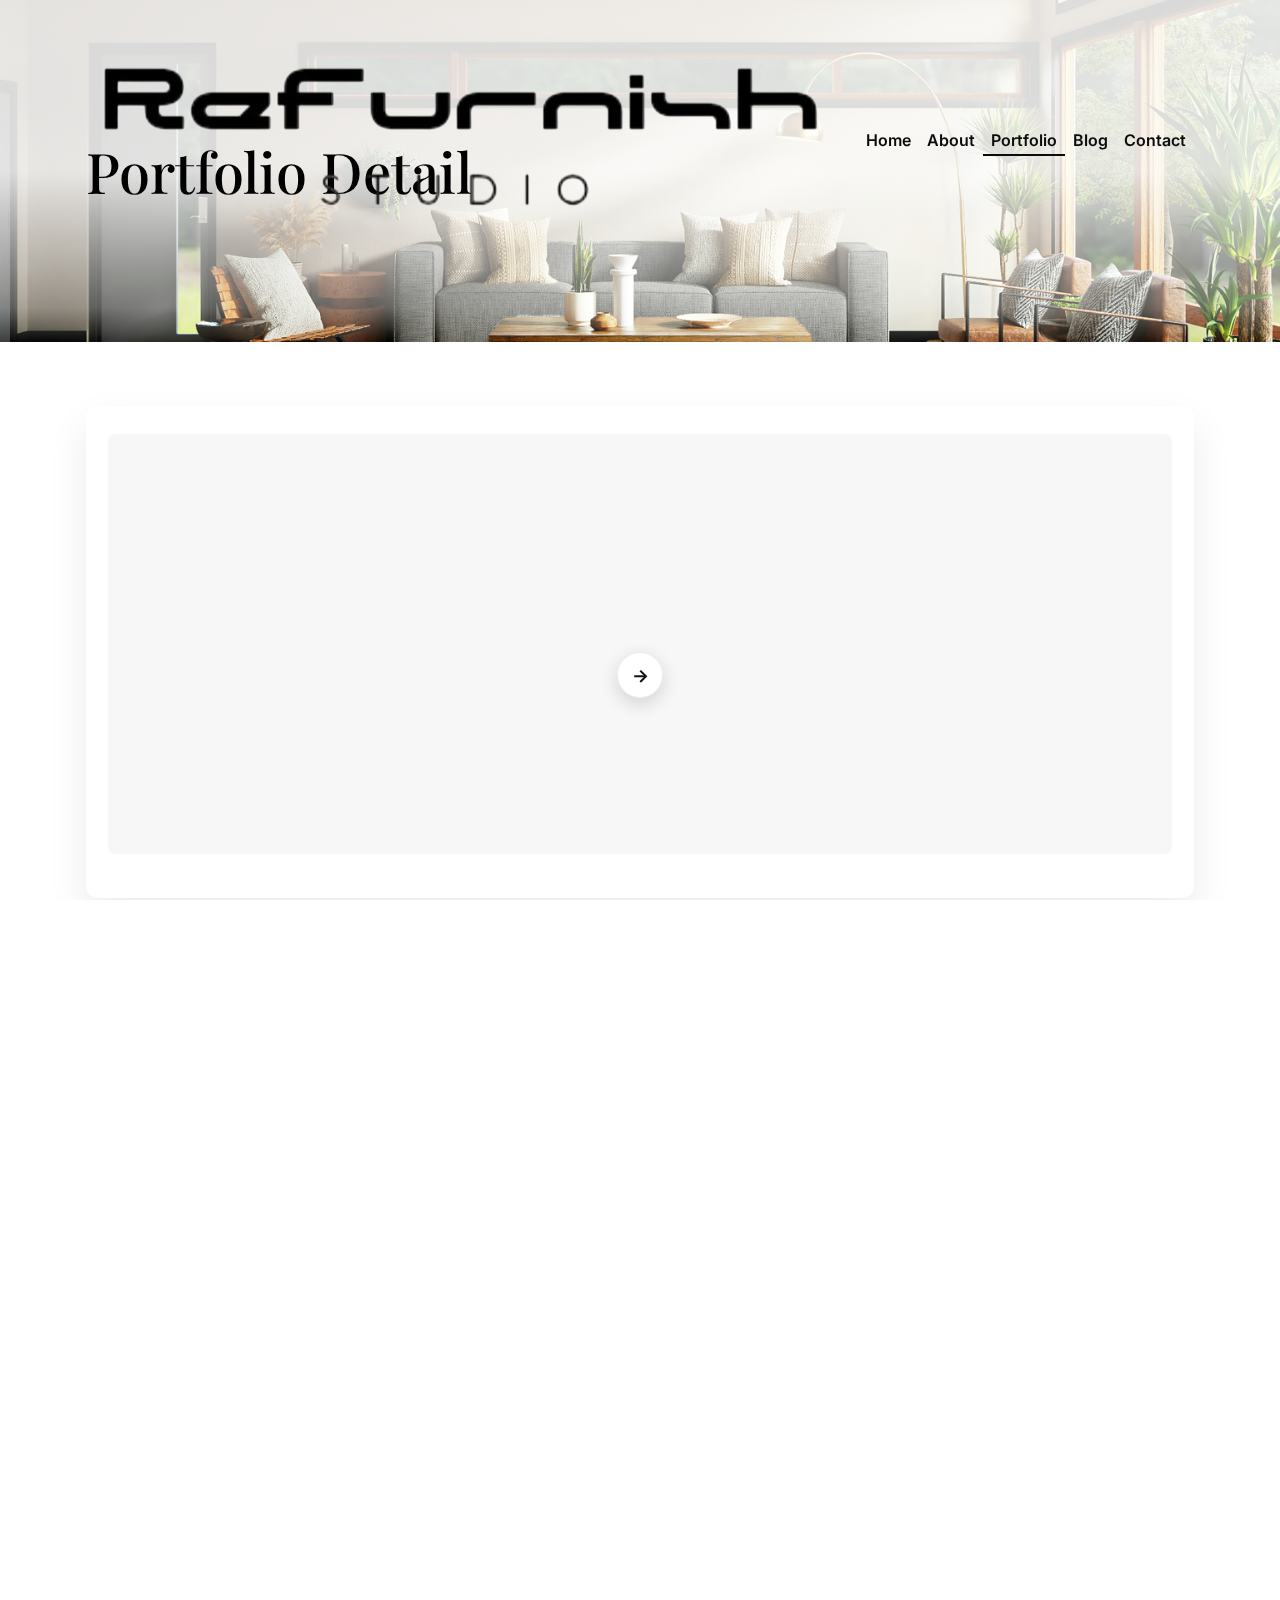
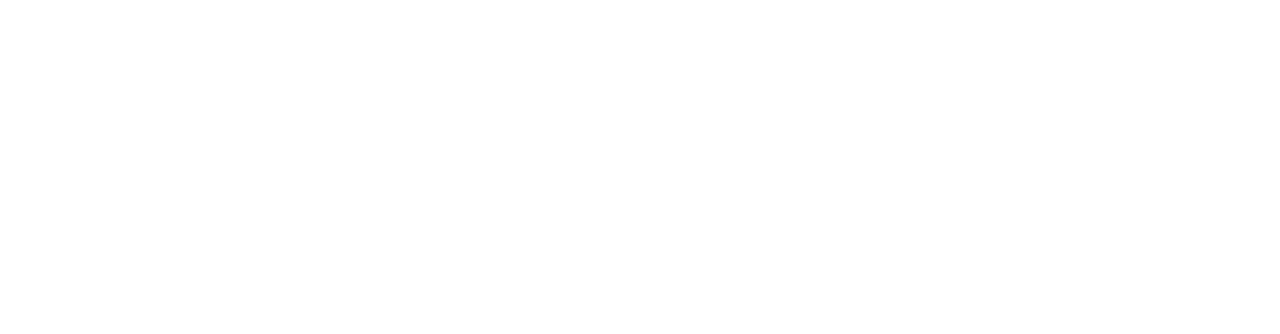
<file: portofolio_detail.html>
<!doctype html>
<html lang="en">
<head>
<meta charset="utf-8">
<meta name="viewport" content="width=device-width,initial-scale=1">
<title>Portfolio Detail — Refurnish Studio</title>
<link rel="stylesheet" href="css/responsive.css">
<link href="https://cdn.jsdelivr.net/npm/bootstrap@5.3.0/dist/css/bootstrap.min.css" rel="stylesheet">
<link href="https://unpkg.com/aos@2.3.1/dist/aos.css" rel="stylesheet">
<link href="https://fonts.googleapis.com/css2?family=Inter:wght@300;400;600;800&family=Playfair+Display:wght@600;700&display=swap" rel="stylesheet">
<style>
:root{
            --text:#0b0b0b;
            --muted:#636363;
            --accent:#000;
            --space: clamp(18px, 2.5vw, 40px);
            --container-pad: 6rem;
        }
        html,body{height:100%;}
        body {
            font-family: "Inter", Arial, sans-serif;
            margin:0;
            padding:0;
            color:var(--text);
            background:#fff;
            -webkit-font-smoothing:antialiased;
            -moz-osx-font-smoothing:grayscale;
        }

        /* NAV - transparent, minimal */
        .navbar{
            background: transparent;
            position: absolute;
            top: 0;
            left: 0;
            right: 0;
            z-index: 50;
            padding: 1rem 0;
            transition: background .25s ease, backdrop-filter .25s ease;
        }
        .navbar.scrolled{
            background: rgba(255,255,255,0.95);
            backdrop-filter: blur(6px);
            box-shadow: 0 6px 18px rgba(15,15,15,0.06);
            /* make navbar stick to top when scrolled */
            position: fixed;
            top: 0;
            left: 0;
            right: 0;
            z-index: 9999;
            padding: .6rem 0;
        }
        .navbar-brand{ font-family: "Playfair Display", serif; font-weight:700; color:var(--text); letter-spacing: -0.5px; font-size:1.1rem;}
        .nav-link{ color:var(--text) !important; font-weight:600; padding: .6rem 1rem; }
        /* underline animation on hover / active */
        .nav-link{ position:relative; overflow:visible; }
        .nav-link::after{
            content: '';
            position: absolute;
            left: 50%;
            bottom: 6px;
            transform: translateX(-50%) scaleX(0);
            transform-origin: center;
            width: 100%;
            height: 2px;
            background: var(--text);
            transition: transform .18s ease, opacity .18s ease;
            opacity: 0;
        }
        .nav-link:hover::after, .nav-link:focus::after, .nav-link.active::after{
            transform: translateX(-50%) scaleX(1);
            opacity: 1;
        }

        /* HERO - left aligned, big typographic scale */
        .parallax-hero {
            /* Use local hero image for reliable loading */
            background-image: url('images/hero.jpg');
            background-repeat: no-repeat;
            background-color: #f5f5f5; /* fallback color while image loads */
            background-size: cover;
            background-position: center;
            min-height: 80vh;
            display:flex;
            align-items:center;
            color:var(--text);
            position:relative;
        }
        /* Parallax header */
        .parallax-hero{ background-image:url('images/hero.jpg'); background-size:cover; background-position:center; min-height:38vh; display:flex; align-items:center; position:relative; }
        .parallax-hero::before{ content:''; position:absolute; inset:0; background: linear-gradient(180deg, rgba(255,255,255,0.85) 50%, rgba(255,255,255,0.35) 90%, rgba(0,0,0,0) 100%); z-index:1; }
        .page-header{ position:relative; z-index:2; padding:4rem 0; color:#000000; }
        .page-title{ font-family:"Playfair Display", serif; font-size: clamp(28px, 6vw, 56px); margin:0; }
        .page-sub{ color:rgba(0, 0, 0, 0.9); max-width:780px; }
        
        .hero-intro p{ color:var(--text); font-size:1.05rem; margin-bottom:1.25rem; }
        .hero-intro .lead{ color:var(--text); font-size:1.05rem; margin-bottom:0.8rem; }
        .feature-list{ margin-top:1rem; color:var(--text); font-size:0.95rem; display:flex; gap:1.25rem; flex-wrap:wrap; list-style:none; padding:0; }
        .feature-list li{ display:flex; align-items:center; background: rgba(255,255,255,0.9); padding:6px 10px; border-radius:6px; box-shadow: 0 2px 6px rgba(10,10,10,0.03); }
        .feature-list li::before{ content:'•'; margin-right:8px; color:var(--text); font-weight:700; }

        /* Button - minimal outlined */
        .btn-custom {
            background:transparent;
            color:var(--text);
            border:1px solid var(--text);
            border-radius:2px;
            padding:10px 22px;
            font-weight:700;
            text-transform:uppercase;
            letter-spacing:1px;
            transition: background .18s ease, color .18s ease, transform .08s;
        }
        .btn-custom:hover{ background:var(--text); color:#fff; transform:translateY(-1px); }

        /* Portfolio Detail Styles */
        .portfolio-detail { padding: 4rem 0; }

        /* --- New hero/slider style to match the provided design --- */
        .hero-slider {
            display:flex;
            justify-content:center;
            align-items:center;
            margin-bottom:2rem;
            position:relative;
        }
        /* white panel that holds the image with large padding and rounded corners */
        .slider-panel {
            width:100%;
            max-width:980px;
            background:#fff;
            border-radius:12px;
            padding:28px 22px 18px; /* space for image and thumbs */
            box-shadow: 0 18px 40px rgba(0,0,0,0.08);
            position:relative;
        }
        .slider-stage {
            width:100%;
            height:420px;
            border-radius:8px;
            overflow:hidden;
            display:flex;
            align-items:center;
            justify-content:center;
            background:#f7f7f7;
            position:relative;
        }
        .slide { position:absolute; inset:0; transition:opacity .45s ease, transform .6s cubic-bezier(.2,.8,.2,1); display:flex; align-items:center; justify-content:center; }
        .slide img { width:100%; height:100%; object-fit:cover; display:block; }
        .slide:not(.active){ opacity:0; transform:scale(.995); pointer-events:none; }
        .slide.active{ opacity:1; transform:none; pointer-events:auto; }

        /* circular arrow controls sitting outside the white panel, vertically centered */
        .slider-prev, .slider-next {
            position:absolute;
            top:50%;
            transform:translateY(-50%);
            width:46px;
            height:46px;
            border-radius:50%;
            display:flex;
            align-items:center;
            justify-content:center;
            background:#fff;
            border:1px solid rgba(0,0,0,0.06);
            box-shadow: 0 6px 20px rgba(0,0,0,0.08);
            cursor:pointer;
            z-index:40;
        }
        .slider-prev { left: calc(50% - 520px); } /* align left outside panel when panel is 980px max */
        .slider-next { right: calc(50% - 520px); } /* align right */
        /* fallback small offsets on narrow screens */
        @media (max-width:1100px){
            .slider-prev { left: -22px; }
            .slider-next { right: -22px; }
        }
        .slider-prev::after, .slider-next::after {
            font-size:18px;
            color:#111;
            font-weight:700;
        }
        .slider-prev::after { content: "\2190"; } /* left arrow */
        .slider-next::after { content: "\2192"; } /* right arrow */

        /* thumbnails row centered below the image within white panel */
        .slider-thumbs {
            display:flex;
            gap:10px;
            justify-content:center;
            align-items:center;
            margin-top:14px;
            padding:6px 8px;
            overflow:auto;
        }
        .slider-thumbs .thumb {
            width:64px;
            height:44px;
            border-radius:6px;
            overflow:hidden;
            box-shadow: 0 6px 20px rgba(0,0,0,0.04);
            border:2px solid transparent;
            flex:0 0 auto;
            cursor:pointer;
        }
        .slider-thumbs .thumb img { width:100%; height:100%; object-fit:cover; display:block; }
        .slider-thumbs .thumb.active { border-color: var(--accent); transform:translateY(-2px); }

        /* dots (kept for accessibility but visually hidden) */
        .slider-dots { position: absolute; left:-9999px; top:-9999px; }

        @media (max-width:768px){
            .slider-stage { height:260px; }
            .slider-prev, .slider-next { display:none; }
            .slider-thumbs .thumb { width:50px; height:36px; }
            .slider-panel { padding:18px 14px 12px; }
        }

        .portfolio-gallery { display: grid; grid-template-columns: repeat(auto-fit, minmax(250px, 1fr)); gap: 1rem; margin-bottom: 3rem; }
        .gallery-img { width: 100%; height: 200px; object-fit: cover; border-radius: 8px; cursor: pointer; transition: transform 0.3s; }
        .gallery-img:hover { transform: scale(1.05); }
        .portfolio-info { margin-bottom: 3rem; }
        .portfolio-title { font-family: "Playfair Display", serif; font-size: 2.5rem; margin-bottom: 1rem; }
        .portfolio-meta { display: flex; gap: 2rem; margin-bottom: 2rem; color: var(--muted); }
        .portfolio-description { font-size: 1.1rem; line-height: 1.6; margin-bottom: 2rem; }
        .portfolio-details { display: grid; grid-template-columns: 1fr 1fr; gap: 2rem; }
        .detail-item h4 { font-weight: 700; margin-bottom: 0.5rem; }
        .detail-item p { color: var(--muted); }

        /* Contact layout */
        .contact-section { padding: 5rem 0; }
        .contact-left { padding-right: 3rem; }
        .contact-left h2 { font-family: "Playfair Display", serif; font-weight:800; font-size:2rem; letter-spacing:1px; }
        .contact-sub { color:var(--muted); margin-bottom:1.25rem; font-size:1.05rem; }
        .contact-group h5 { font-weight:700; margin-top:1.25rem; margin-bottom:.5rem; }
        .contact-group p { margin:0 0 .6rem 0; color:var(--text); }
        .contact-map iframe { width:100%; height:520px; border:0; border-radius:8px; box-shadow: 0 8px 30px rgba(10,10,10,0.08); }
        .social-icons a { display:inline-block; width:38px; height:38px; line-height:38px; text-align:center; border-radius:6px; background:#111; color:#fff; margin-right:8px; }
        @media (max-width:768px){
            .parallax-hero { min-height:60vh; }
            .hero-intro h1{ font-size: clamp(28px, 10vw, 44px); }
            .navbar{ position:fixed; }
        }
        @media (max-width:992px){ .contact-left { padding-right:0; margin-bottom:1.5rem; } .contact-map iframe{ height:360px; } }
</style>
</head>
<body>
    <nav class="navbar navbar-expand-lg">
        <div class="container">
            <a class="navbar-brand" href="index.html" data-aos="fade-down"><img src="images/logo.png" alt="Refurnish Studio" style="height: 2.1rem;"></a>
            <button class="navbar-toggler" type="button" data-bs-toggle="collapse" data-bs-target="#navbarNav">
                <span class="navbar-toggler-icon"></span>
            </button>
            <div class="collapse navbar-collapse" id="navbarNav">
                <ul class="navbar-nav ms-auto">
                    <li class="nav-item"><a class="nav-link" href="index.html" data-aos="fade-down" data-aos-delay="100">Home</a></li>
                    <li class="nav-item"><a class="nav-link" href="about.html" data-aos="fade-down" data-aos-delay="200">About</a></li>
                    <li class="nav-item"><a class="nav-link active" href="portfolio.html" data-aos="fade-down" data-aos-delay="400">Portfolio</a></li>
                    <li class="nav-item"><a class="nav-link" href="blog.html" data-aos="fade-down" data-aos-delay="500">Blog</a></li>
                    <li class="nav-item"><a class="nav-link" href="#contact" data-aos="fade-down" data-aos-delay="600">Contact</a></li>
                </ul>
            </div>
        </div>
    </nav>
    <script>
        // small script to toggle navbar background on scroll (match index)
        (function(){
            const nav = document.querySelector('.navbar');
            if(!nav) return;
            const onScroll = () => {
                if(window.scrollY > 40) {
                    if(!nav.classList.contains('scrolled')) {
                        document.body.style.paddingTop = nav.offsetHeight + 'px';
                    }
                    nav.classList.add('scrolled');
                } else {
                    nav.classList.remove('scrolled');
                    document.body.style.paddingTop = '';
                }
            };
            document.addEventListener('scroll', onScroll, {passive:true});
            window.addEventListener('resize', () => {
                if(nav.classList.contains('scrolled')) document.body.style.paddingTop = nav.offsetHeight + 'px';
            });
            onScroll();
        })();
    </script>

<header class="parallax-hero">
    <div class="container page-header" data-aos="fade-up">
        <h1 class="page-title">Portfolio Detail</h1>
    </div>
</header>

    <section class="portfolio-detail" data-aos="fade-up">
    <div class="container">
        <!-- Updated hero slider layout: white panel with large image and thumbnails underneath -->
        <div id="portfolio-hero" class="hero-slider" aria-label="Before After Slider">
            <div class="slider-panel" id="slider-panel" role="region" aria-live="polite">
                <div class="slider-stage" id="slider-stage" tabindex="0" aria-label="Main project image">
                    <!-- slides injected by JS -->
                </div>

                <!-- thumbs row -->
                <div class="slider-thumbs" id="slider-thumbs" aria-hidden="false">
                    <!-- thumbs injected by JS -->
                </div>

                <!-- visually hidden (kept for compatibility) -->
                <div class="slider-dots" id="slider-dots" aria-hidden="true"></div>
            </div>

            <!-- Circular arrow controls sitting outside panel (positioned with CSS) -->
            <button class="slider-prev" id="slider-prev" aria-label="Previous image"></button>
            <button class="slider-next" id="slider-next" aria-label="Next image"></button>
        </div>
        
        <div class="portfolio-info">
            <h2 class="portfolio-title" id="portfolio-title">Modern Sofa Re-Upholstery</h2>
            <div class="portfolio-meta">
                <span id="portfolio-category">Category: Sofa</span>
                <span id="portfolio-date">Date: December 2025</span>
            </div>
            <p class="portfolio-description" id="portfolio-description">
                Transformasi total sofa lama menjadi tampilan modern premium menggunakan bahan fabric tebal dan busa HD. 
                Proyek ini melibatkan pemisahan komponen sofa, penggantian busa yang sudah aus, dan re-upholstery dengan kain berkualitas tinggi.
            </p>
        </div>

        
        <div class="portfolio-details">
            <div class="detail-item">
                <h4>Services</h4>
                <p id="portfolio-services">Re-Upholstery, Fabric Replacement</p>
            </div>
            <div class="detail-item">
                <h4>Location</h4>
                <p id="portfolio-location">Bandung, Indonesia</p>
            </div>
        </div>
    </div>
</section>

<!-- contact section -->
<section id="contact" class="contact-section bg-light">
    <div class="container">
        <div class="row align-items-start">
            <div class="col-lg-5 contact-left" data-aos="fade-right">
                <h2>CONTACT US</h2>
                <p class="contact-sub">Let's Create Together</p>

                <div class="contact-group">
                    <h5>Get In Touch</h5>
                    <p>082130001889</p>
                    <p>Instagram: refurnish.studio</p>
                </div>

                <div class="contact-group">
                    <h5>Address</h5>
                    <p>Jl. Ciwaruga No.10, Ciwaruga, Kec. Parongpong,<br>Kabupaten Bandung Barat, Jawa Barat 40559</p>
                </div>

                <div class="contact-group">
                    <h5>Hours</h5>
                    <p>Monday – Sunday&nbsp;&nbsp; : &nbsp;08:00 – 17:00</p>
                </div>

            </div>

            <div class="col-lg-7 contact-map" data-aos="fade-left">
                <iframe src="https://www.google.com/maps?q=Jl.%20Ciwaruga%20No.10%2C%20Ciwaruga%2C%20Parongpong%2C%20Bandung%20Barat%20Indonesia&output=embed" allowfullscreen="" loading="lazy" referrerpolicy="no-referrer-when-downgrade"></iframe>
            </div>
        </div>
    </div>
</section>

<footer class="bg-dark text-white text-center py-4">
    <div class="container">
        <p>&copy; 2025 Refurnish Studio. All rights reserved.</p>
        <div>
            <a href="https://www.instagram.com/refurnish.studio/?utm_source=ig_web_button_share_sheet" class="text-white me-3">Instagram</a>
        </div>
    </div>
</footer>

<script>
// Dynamic portfolio detail content based on URL parameter & updated slider behavior
(function(){
    const urlParams = new URLSearchParams(window.location.search);
    const projectId = urlParams.get('id');

    // Hero slider initializer (creates slides, thumbnails and controls)
    function initHeroSlider(images) {
        const stage = document.getElementById('slider-stage');
        const thumbs = document.getElementById('slider-thumbs');
        const dots = document.getElementById('slider-dots');
        const prevBtn = document.getElementById('slider-prev');
        const nextBtn = document.getElementById('slider-next');
        if (!stage || !thumbs) return;

        stage.innerHTML = '';
        thumbs.innerHTML = '';
        if (dots) dots.innerHTML = '';

        images.forEach((src, i) => {
            // slide
            const s = document.createElement('div');
            s.className = 'slide' + (i === 0 ? ' active' : '');
            s.dataset.index = i;
            const img = document.createElement('img');
            img.src = src;
            img.alt = `Project image ${i+1}`;
            img.className = 'slide-img';
            s.appendChild(img);
            stage.appendChild(s);

            // thumbnail
            const t = document.createElement('div');
            t.className = 'thumb' + (i === 0 ? ' active' : '');
            t.dataset.index = i;
            const ti = document.createElement('img');
            ti.src = src;
            ti.alt = `Thumbnail ${i+1}`;
            t.appendChild(ti);
            t.addEventListener('click', () => goTo(i));
            thumbs.appendChild(t);

            // dot for legacy (screen readers / keyboard)
            if (dots) {
                const dot = document.createElement('button');
                dot.dataset.index = i;
                dot.className = i === 0 ? 'active' : '';
                dot.setAttribute('aria-label', `Go to image ${i+1}`);
                dot.addEventListener('click', () => goTo(i));
                dots.appendChild(dot);
            }
        });

        let current = 0;

        function update() {
            const slides = stage.querySelectorAll('.slide');
            slides.forEach((sl, idx) => sl.classList.toggle('active', idx === current));
            Array.from(thumbs.children).forEach((d, idx) => d.classList.toggle('active', idx === current));
            if (dots) Array.from(dots.children).forEach((d, idx) => d.classList.toggle('active', idx === current));
            // update focus for accessibility
            const activeSlide = stage.querySelector('.slide.active img');
            if (activeSlide) activeSlide.setAttribute('aria-hidden', 'false');
        }

        function goTo(i) { current = i; update(); }
        function prevSlide() { current = (current - 1 + images.length) % images.length; update(); }
        function nextSlide() { current = (current + 1) % images.length; update(); }

        if (prevBtn) prevBtn.onclick = prevSlide;
        if (nextBtn) nextBtn.onclick = nextSlide;

        // keyboard navigation when slider focused
        stage.addEventListener('keydown', (e) => {
            if (e.key === 'ArrowLeft') prevSlide();
            if (e.key === 'ArrowRight') nextSlide();
        });

        // expose simple API in DOM for external calls if needed
        stage._slider = { goTo, prevSlide, nextSlide };
    }

    const projects = {
        p1: {
            title: 'Modern Sofa Re-Upholstery',
            category: 'Sofa',
            date: 'December 2025',
            description: 'Transformasi total sofa lama menjadi tampilan modern premium menggunakan bahan fabric tebal dan busa HD. Proyek ini melibatkan pemisahan komponen sofa, penggantian busa yang sudah aus, dan re-upholstery dengan kain berkualitas tinggi.',
            heroImg: 'images/project1-before.jpg',
            gallery: ['images/project1-after.jpg'],
            client: 'Private Client',
            duration: '2 Weeks',
            services: 'Re-Upholstery, Fabric Replacement',
            location: 'Bandung, Indonesia'
        },
        p2: {
            title: 'Repaint Kayu — Duco Matte',
            category: 'Lemari',
            date: 'November 2025',
            description: 'Proses refinishing lemari dan meja kayu lama menjadi tampilan minimalis modern dengan finishing duco matte. Termasuk pengamplasan, priming, dan aplikasi cat akhir.',
            heroImg: 'images/project2-before.jpg',
            gallery: ['images/project2-after.jpg'],
            client: 'Home Owner',
            duration: '1 Week',
            services: 'Refinishing, Repaint',
            location: 'Bandung, Indonesia'
        },
        p3: {
            title: 'Custom Coffee Table',
            category: 'Meja TV',
            date: 'October 2025',
            description: 'Pembuatan ulang meja kopi custom dengan kombinasi kayu solid & detail industrial modern. Desain unik dengan finishing natural wood.',
            heroImg: 'images/project3-before.jpg',
            gallery: ['images/project3-after.jpg'],
            client: 'Interior Designer',
            duration: '3 Weeks',
            services: 'Custom Furniture, Woodworking',
            location: 'Bandung, Indonesia'
        },
        p4: {
            title: 'Custom Sofa',
            category: 'Sofa',
            date: 'September 2025',
            description: 'Pembuatan ulang sofa custom dengan kombinasi kulit & detail industrial modern. Desain ergonomis dengan material premium.',
            heroImg: 'images/project4-before.jpg',
            gallery: ['images/project4-after.jpg'],
            client: 'Corporate Client',
            duration: '4 Weeks',
            services: 'Custom Furniture, Upholstery',
            location: 'Bandung, Indonesia'
        }
    };

    if (projectId && projects[projectId]) {
        const project = projects[projectId];
        document.getElementById('portfolio-title').textContent = project.title;
        document.getElementById('portfolio-category').textContent = 'Category: ' + project.category;
        document.getElementById('portfolio-date').textContent = 'Date: ' + project.date;
        document.getElementById('portfolio-description').textContent = project.description;
        // initialize hero slider with images (thumbnail strip + before/after if available)
        (function(){
            const after = project.heroImg;
            const before = after.replace('-after', '-before');
            // Build images array more resiliently: include before only if available filename different
            const images = [];
            // attempt to include before (common pattern), otherwise duplicate heroImg so thumb layout still works
            images.push(before);
            images.push(after);
            // also add gallery images (dedupe)
            project.gallery.forEach(g => {
                if (!images.includes(g)) images.push(g);
            });
            initHeroSlider(images);
        })();
        document.getElementById('portfolio-client').textContent = project.client;
        document.getElementById('portfolio-duration').textContent = project.duration;
        document.getElementById('portfolio-services').textContent = project.services;
        document.getElementById('portfolio-location').textContent = project.location;

        const gallery = document.getElementById('portfolio-gallery');
        gallery.innerHTML = '';
        project.gallery.forEach(img => {
            const imgElement = document.createElement('img');
            imgElement.src = img;
            imgElement.alt = 'Gallery';
            imgElement.className = 'gallery-img';
            gallery.appendChild(imgElement);
        });
    } 
})();
</script>

<script src="https://unpkg.com/aos@2.3.1/dist/aos.js"></script>
<script>AOS.init();</script>
<script src="https://cdn.jsdelivr.net/npm/bootstrap@5.3.0/dist/js/bootstrap.bundle.min.js"></script>
</body>
</html>
</file>
<file: css/responsive.css>
/* Mobile fixes — stronger rules to prevent horizontal scrolling and clipping.
   Load this LAST in <head> so it can override page styles.
*/

:root {
  --mobile-container-pad: 1.25rem;
}

/* Global safety */
*,
*::before,
*::after { box-sizing: border-box; }

/* Force no horizontal scrolling as a safety-net */
html, body {
  max-width: 100%;
  overflow-x: hidden !important; /* strong safety rule */
  -webkit-font-smoothing: antialiased;
  -moz-osx-font-smoothing: grayscale;
  min-width: 0;
}

/* Make media scale reliably */
img, picture, svg, video, iframe {
  max-width: 100% !important;
  height: auto !important;
  display: block;
}

/* Break long words that could push width */
body, p, h1, h2, h3, h4, h5, h6, .project-excerpt, .card-text {
  word-break: break-word;
  overflow-wrap: break-word;
  hyphens: auto;
}

/* Containers padding safe on mobile */
.container, .container-fluid {
  padding-left: 1rem !important;
  padding-right: 1rem !important;
}

/* Reduce large hero vertical paddings on small screens */
.parallax-hero > .container {
  padding-top: calc(var(--mobile-container-pad) + 0.5rem) !important;
  padding-bottom: calc(var(--mobile-container-pad) + 0.5rem) !important;
}

/* Slider / panel: keep inside viewport and remove wide absolute offsets on small screens */
.slider-panel {
  max-width: 100% !important;
  width: 100% !important;
  overflow: hidden !important;
}

/* The circular controls have calc(50% - 520px) in original CSS which can push outside viewport.
   We clamp and then hide controls on small screens entirely. */
.slider-prev, .slider-next {
  left: auto !important;
  right: auto !important;
  transform: none !important;
  box-sizing: border-box;
}

/* On smaller viewports hide the circular outside arrows and allow thumbs / swipe */
@media (max-width: 992px) {
  .slider-prev, .slider-next { display: none !important; }
}

/* Thumbs: allow horizontal scroll inside thumbnail row but prevent page overflow */
.slider-thumbs {
  display: flex;
  gap: 10px;
  padding: 6px 8px;
  overflow-x: auto !important;
  -webkit-overflow-scrolling: touch;
  width: 100%;
  box-sizing: border-box;
}

/* Ensure slide images never overflow */
.slider-stage, .slider-stage .slide, .slide img {
  max-width: 100% !important;
  width: 100% !important;
}

/* Featured / blog card responsive stacking */
.featured-card {
  display: flex;
  gap: 0;
  flex-direction: row;
}
@media (max-width: 768px) {
  .featured-card { flex-direction: column !important; }
  .featured-card img { width: 100% !important; height: auto !important; }
  .featured-card .card-body { padding: 1rem !important; }
}

/* Limit fixed image heights that can create overflow */
.featured-card img, .blog-card img, .portfolio-card img {
  width: 100% !important;
  height: auto !important;
  object-fit: cover;
}

/* Project thumbnails: shrink on very small screens */
.project-thumb {
  width: 160px;
  height: 160px;
  flex: 0 0 160px;
}
@media (max-width: 576px) {
  .project-thumb { width: 96px !important; height: 96px !important; flex: 0 0 96px !important; }
  .project-title { font-size: 1.05rem !important; }
  .project-excerpt { font-size: .92rem !important; }
}

/* Category nav: allow inner horizontal scroll instead of overflowing body */
.category-nav {
  gap: .5rem;
  overflow-x: auto !important;
  -webkit-overflow-scrolling: touch;
  padding-bottom: 6px;
}

/* Contact map iframe responsiveness */
.contact-map iframe { width: 100% !important; max-width: 100% !important; height: 520px; }
@media (max-width: 992px) { .contact-map iframe { height: 360px !important; } }

/* Defensive rule: any element with explicit large fixed max-width reduce to 100% */
[style*="max-width:980px"], [style*="width:980px"], .slider-panel[style] {
  max-width: 100% !important;
  width: 100% !important;
}

/* Make large hero title wrap and respect container */
.hero-intro h1, .page-title, .about-hero, .services-hero {
  max-width: 100% !important;
  word-break: break-word !important;
  hyphens: auto !important;
}

/* Keep focus outlines visible for accessibility */
:focus { outline: 2px solid rgba(0,0,0,0.12) !important; outline-offset: 2px !important; }

/* Last-resort safety for tiny devices */
@media (max-width: 420px) {
  html, body { overflow-x: hidden !important; }
}
</file>
